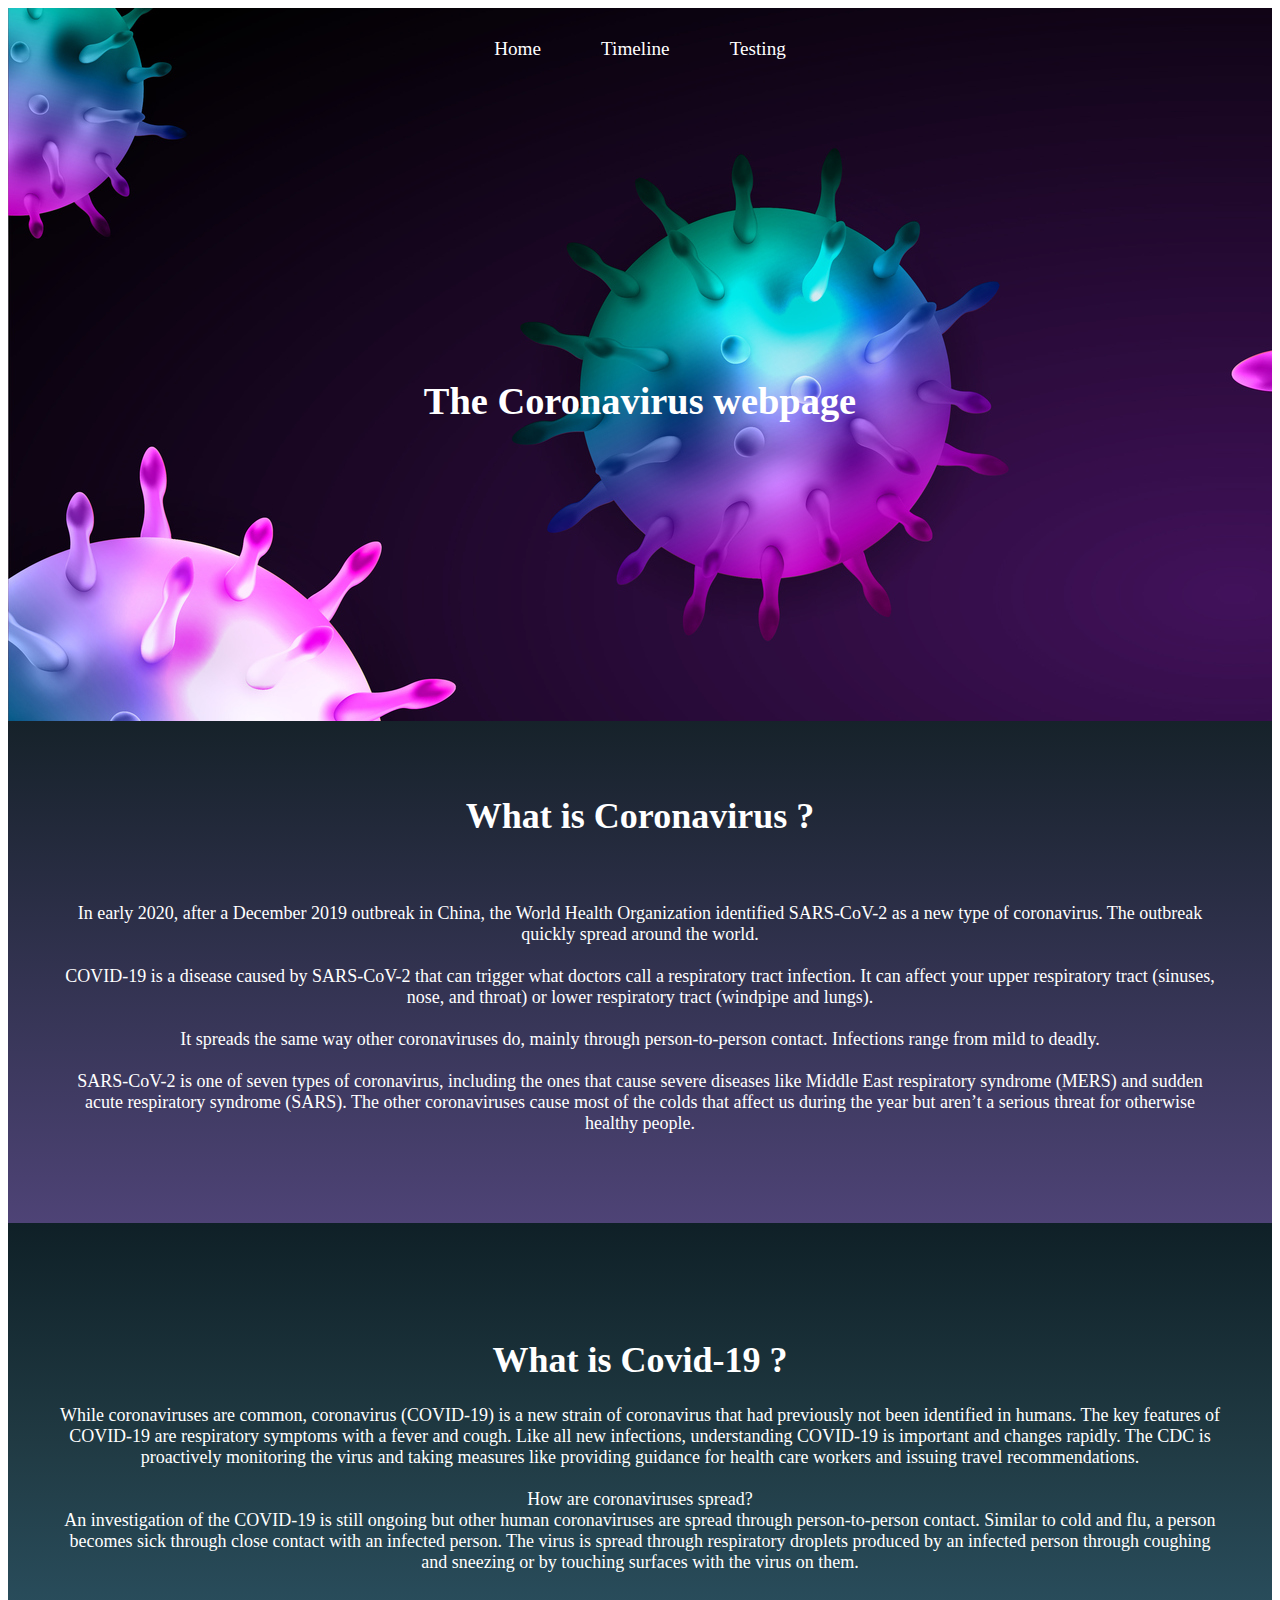
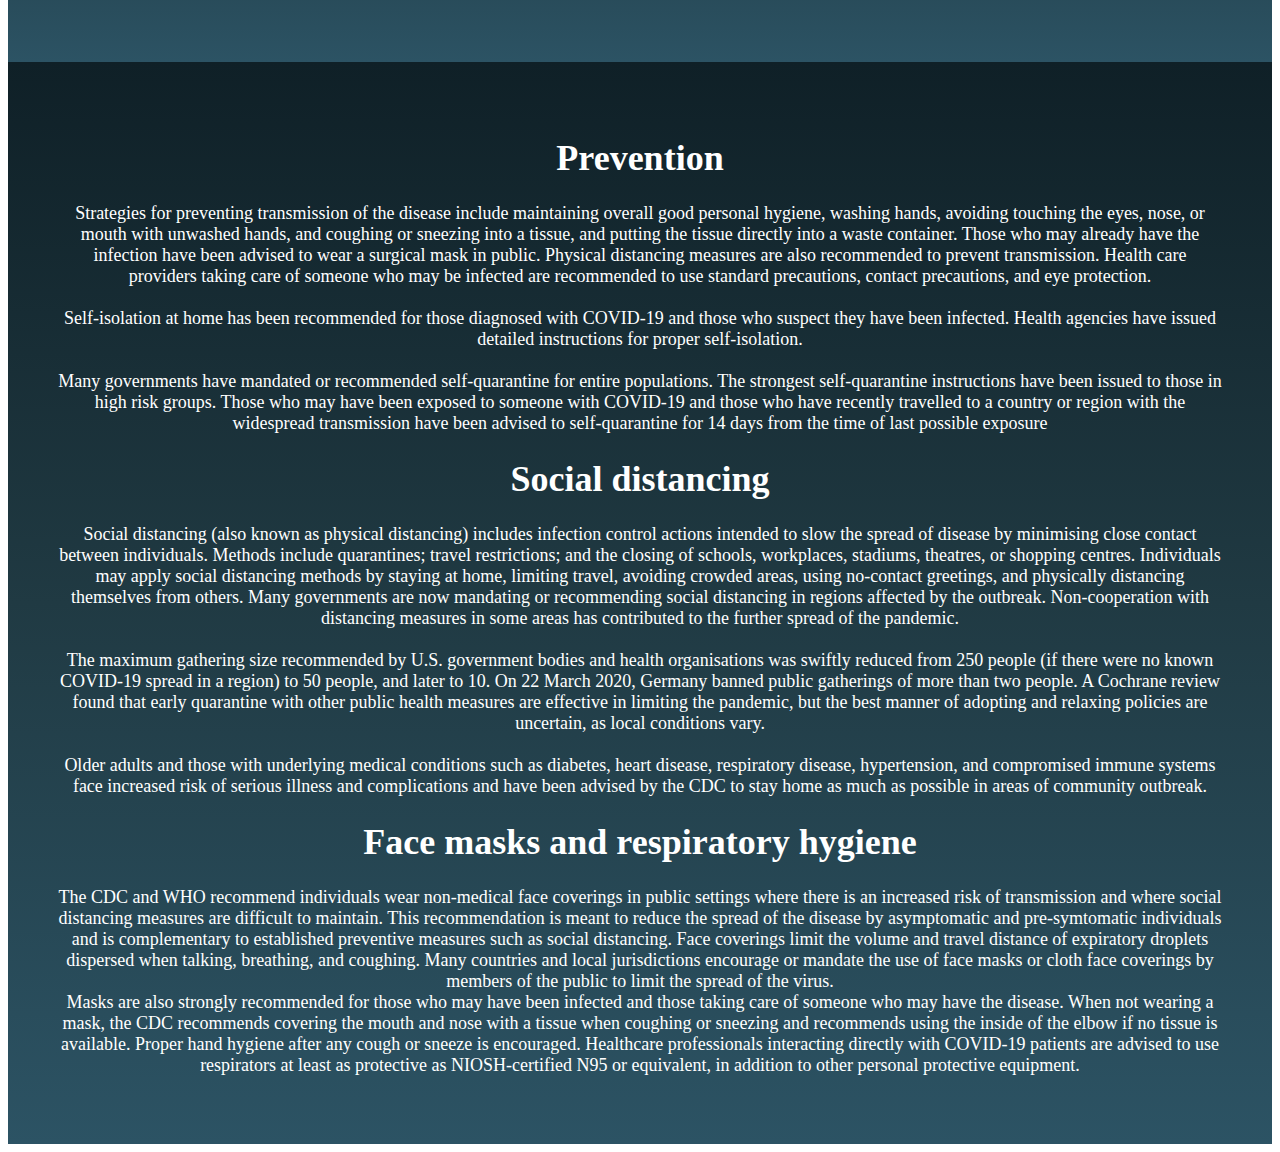
<file: index.html>
<!DOCTYPE html>
<html lang="en">
<head>
    <meta charset="UTF-8">
    <meta http-equiv="X-UA-Compatible" content="IE=edge">
    <meta name="viewport" content="width=device-width, initial-scale=1.0">
    <title>Document</title>
    <link rel="stylesheet" href="styles/styleMain.css">
</head>
<body>

    <section id ="home">
        <div id ="navbar">
            <a href="/">Home</a>
            <a href="/timeline.html">Timeline</a>
            <a href="/testing.html">Testing</a>
        </div> <!--Navbar-->

        <h1> The Coronavirus webpage </h1>
    </section> <!--Home-->


    <section id="info">

        <h1>What is Coronavirus ?</h1>
        <p>
            <br><br>
            In early 2020, after a December 2019 outbreak in China, the World Health Organization identified SARS-CoV-2 as a new type of coronavirus. The outbreak quickly spread around the world.
            <br><br>
            COVID-19 is a disease caused by SARS-CoV-2 that can trigger what doctors call a respiratory tract infection. It can affect your upper respiratory tract (sinuses, nose, and throat) or lower respiratory tract (windpipe and lungs).
            <br><br>
            It spreads the same way other coronaviruses do, mainly through person-to-person contact. Infections range from mild to deadly.
            <br><br>
            SARS-CoV-2 is one of seven types of coronavirus, including the ones that cause severe diseases like Middle East respiratory syndrome (MERS) and sudden acute respiratory syndrome (SARS). The other coronaviruses cause most of the colds that affect us during the year but aren’t a serious threat for otherwise healthy people.
            <br><br>
        </p>

    </section> <!--info-->


    <section id="more_info">

        <br><br>
        <h1>What is Covid-19 ?</h1>
        <p>
            While coronaviruses are common, coronavirus (COVID-19) is a new strain of coronavirus that had previously not been identified in humans. The key features of COVID-19 are respiratory symptoms with a fever and cough. Like all new infections, understanding COVID-19 is important and changes rapidly. The CDC is proactively monitoring the virus and taking measures like providing guidance for health care workers and issuing travel recommendations.
            <br><br>
            How are coronaviruses spread?
            <br>
            An investigation of the COVID-19 is still ongoing but other human coronaviruses are spread through person-to-person contact. Similar to cold and flu, a person becomes sick through close contact with an infected person. The virus is spread through respiratory droplets produced by an infected person through coughing and sneezing or by touching surfaces with the virus on them.
            <br><br> 
    </p>

    </section><!--more_info-->


    <section id="EvenMoreInfo">
        <div id="Prevention">

            <h1>Prevention</h1>
                <p>
                    Strategies for preventing transmission of the disease include maintaining overall good personal hygiene, washing hands, avoiding touching the eyes, nose, or mouth with unwashed hands, and coughing or sneezing into a tissue, and putting the tissue directly into a waste container. Those who may already have the infection have been advised to wear a surgical mask in public. Physical distancing measures are also recommended to prevent transmission. Health care providers taking care of someone who may be infected are recommended to use standard precautions, contact precautions, and eye protection.
                    <br><br>
                    Self-isolation at home has been recommended for those diagnosed with COVID-19 and those who suspect they have been infected. Health agencies have issued detailed instructions for proper self-isolation.
                    <br><br>
                    Many governments have mandated or recommended self-quarantine for entire populations. The strongest self-quarantine instructions have been issued to those in high risk groups. Those who may have been exposed to someone with COVID-19 and those who have recently travelled to a country or region with the widespread transmission have been advised to self-quarantine for 14 days from the time of last possible exposure
                </p>

        </div> <!--Prevention-->

        <div id="Social_distancing">

            <h1>Social distancing</h1>
            <p>
                Social distancing (also known as physical distancing) includes infection control actions intended to slow the spread of disease by minimising close contact between individuals. Methods include quarantines; travel restrictions; and the closing of schools, workplaces, stadiums, theatres, or shopping centres. Individuals may apply social distancing methods by staying at home, limiting travel, avoiding crowded areas, using no-contact greetings, and physically distancing themselves from others. Many governments are now mandating or recommending social distancing in regions affected by the outbreak. Non-cooperation with distancing measures in some areas has contributed to the further spread of the pandemic.
                <br><br>
                The maximum gathering size recommended by U.S. government bodies and health organisations was swiftly reduced from 250 people (if there were no known COVID-19 spread in a region) to 50 people, and later to 10. On 22 March 2020, Germany banned public gatherings of more than two people. A Cochrane review found that early quarantine with other public health measures are effective in limiting the pandemic, but the best manner of adopting and relaxing policies are uncertain, as local conditions vary.
                <br><br>
                Older adults and those with underlying medical conditions such as diabetes, heart disease, respiratory disease, hypertension, and compromised immune systems face increased risk of serious illness and complications and have been advised by the CDC to stay home as much as possible in areas of community outbreak.
            </p>
        </div> <!--Social_distancing-->

        <div id="Face_mask">
            <h1>Face masks and respiratory hygiene</h1>
            <p>
                The CDC and WHO recommend individuals wear non-medical face coverings in public settings where there is an increased risk of transmission and where social distancing measures are difficult to maintain. This recommendation is meant to reduce the spread of the disease by asymptomatic and pre-symtomatic individuals and is complementary to established preventive measures such as social distancing. Face coverings limit the volume and travel distance of expiratory droplets dispersed when talking, breathing, and coughing. Many countries and local jurisdictions encourage or mandate the use of face masks or cloth face coverings by members of the public to limit the spread of the virus.
                <br>
		        Masks are also strongly recommended for those who may have been infected and those taking care of someone who may have the disease. When not wearing a mask, the CDC recommends covering the mouth and nose with a tissue when coughing or sneezing and recommends using the inside of the elbow if no tissue is available. Proper hand hygiene after any cough or sneeze is encouraged. Healthcare professionals interacting directly with COVID-19 patients are advised to use respirators at least as protective as NIOSH-certified N95 or equivalent, in addition to other personal protective equipment.
                </p>
        </div> <!--Face_mask-->

    </section> <!--EvenMoreInfo-->

</body>
</html>
</file>
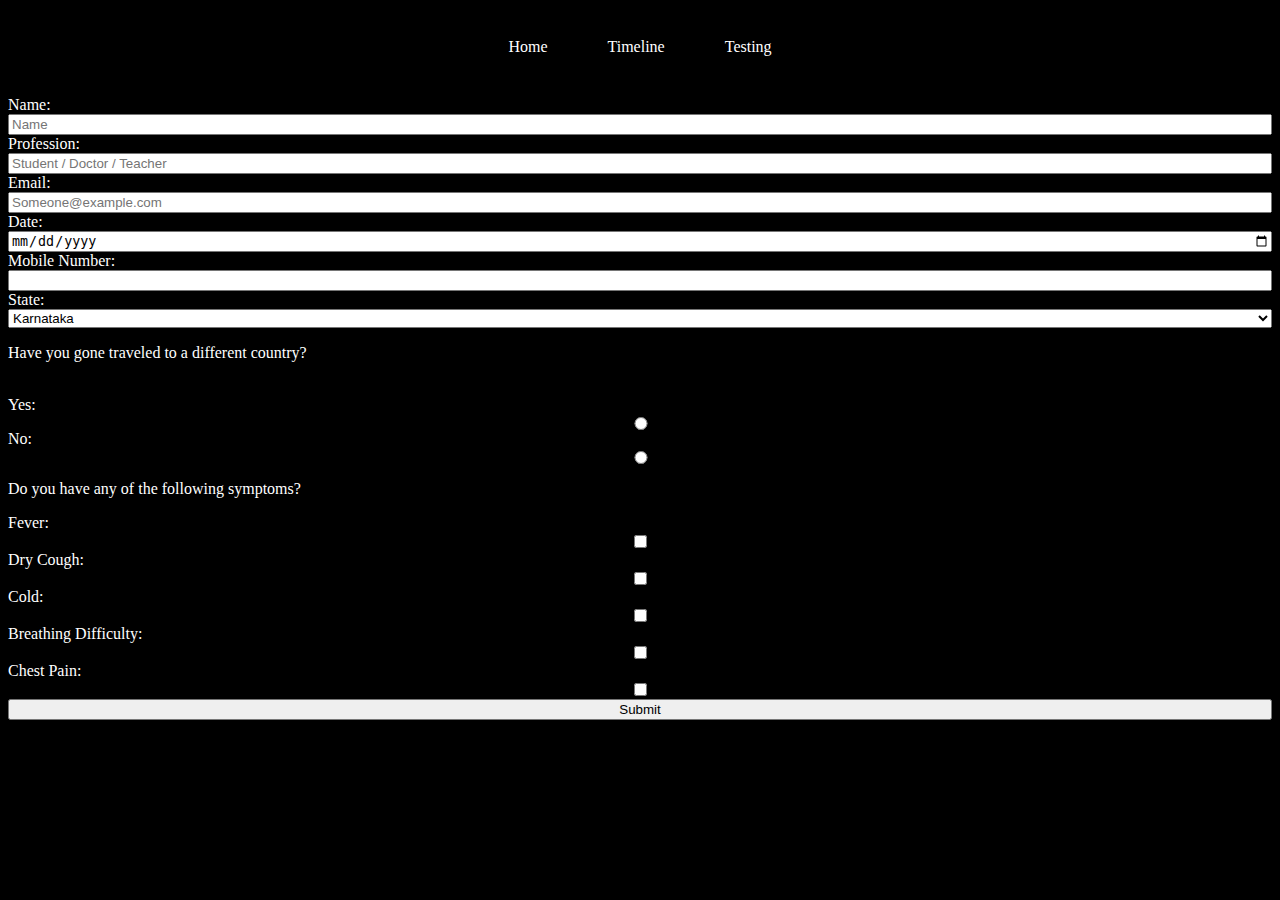
<file: testing.html>
<!DOCTYPE html>
<html lang="en">
<head>
    <meta charset="UTF-8">
    <meta http-equiv="X-UA-Compatible" content="IE=edge">
    <meta name="viewport" content="width=device-width, initial-scale=1.0">
    <link rel="stylesheet" href="styles/styleTesting.css">
    <title>Testing</title>
</head>

<body>
    <section id="container">
        <div id ="navbar">
            <a href="/">Home</a>
            <a href="/timeline.html">Timeline</a>
            <a href="/testing.html">Testing</a>
        </div> <!--Navbar-->

        <form action="testing.html" method="GET">

            <label for="Name">Name: </label>
            <input type="text" name="Name" placeholder="Name">

            <label for="Profession">Profession: </label>
            <input type="text" name="Profession" placeholder="Student / Doctor / Teacher">

            <label for="Email">Email: </label>
            <input type="email" name="Email" placeholder="Someone@example.com">

            <label for="Date">Date: </label>
            <input type="date" name="Date" >

            <label for="Mobile Number">Mobile Number: </label>
            <input type="number" name="mobile number">

            <label for="State">State: </label>
            <select name="Rating">
                <br>
                <option value="Karnataka">Karnataka</option>
                <option value="Kerala">Kerala</option>
                <option value="Tamil Nadu">Tamil Nadu</option>
                <option value="Andhra Pradesh">Andhra Pradesh</option>
                <option value="Maharashtra">Maharashtra</option>
            </select>
            <p>
                Have you gone traveled to a different country?
            </p>
            <br>

            <label for="Yes">Yes: </label>
            <input type="radio" name="yes/no" value="Yes">
            <label for="No">No: </label>
            <input type="radio" name="yes/no" value="No">

            <p>
                Do you have any of the following symptoms?
            </p>

            <label for="Fever">Fever: </label>
            <input type="checkbox" name="Symptom" value="f">
            <label for="Dry Cough">Dry Cough: </label>
            <input type="checkbox" name="Symptom" value="d">
            <label for="Cold">Cold: </label>
            <input type="checkbox" name="Symptom" value="c">
            <label for="Breathing Difficulty">Breathing Difficulty: </label>
            <input type="checkbox" name="Symptom" value="bd">
            <label for="Chest Pain">Chest Pain: </label>
            <input type="checkbox" name="Symptom" value="cp">
            
            <button type="submit" value="submit">Submit</button>
        </form>    

    </section><!--container-->
</body>
</html>
</file>
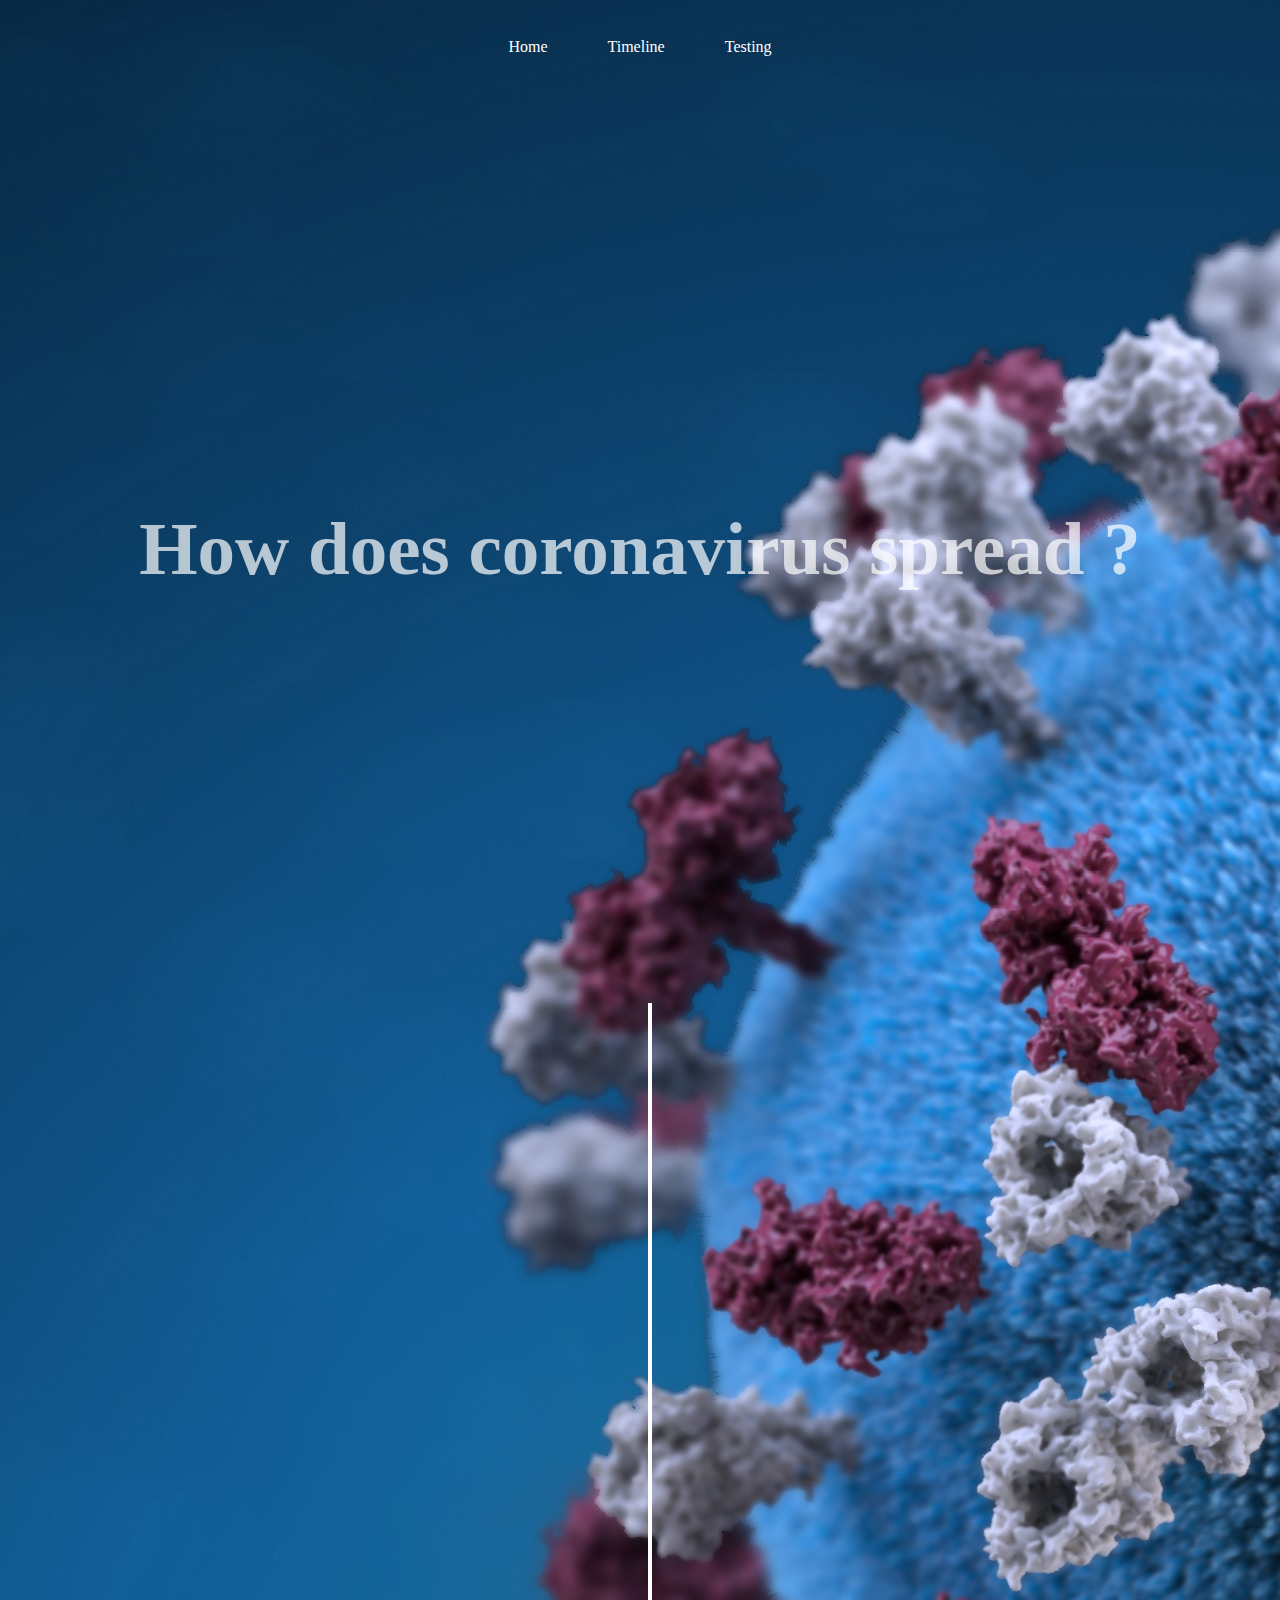
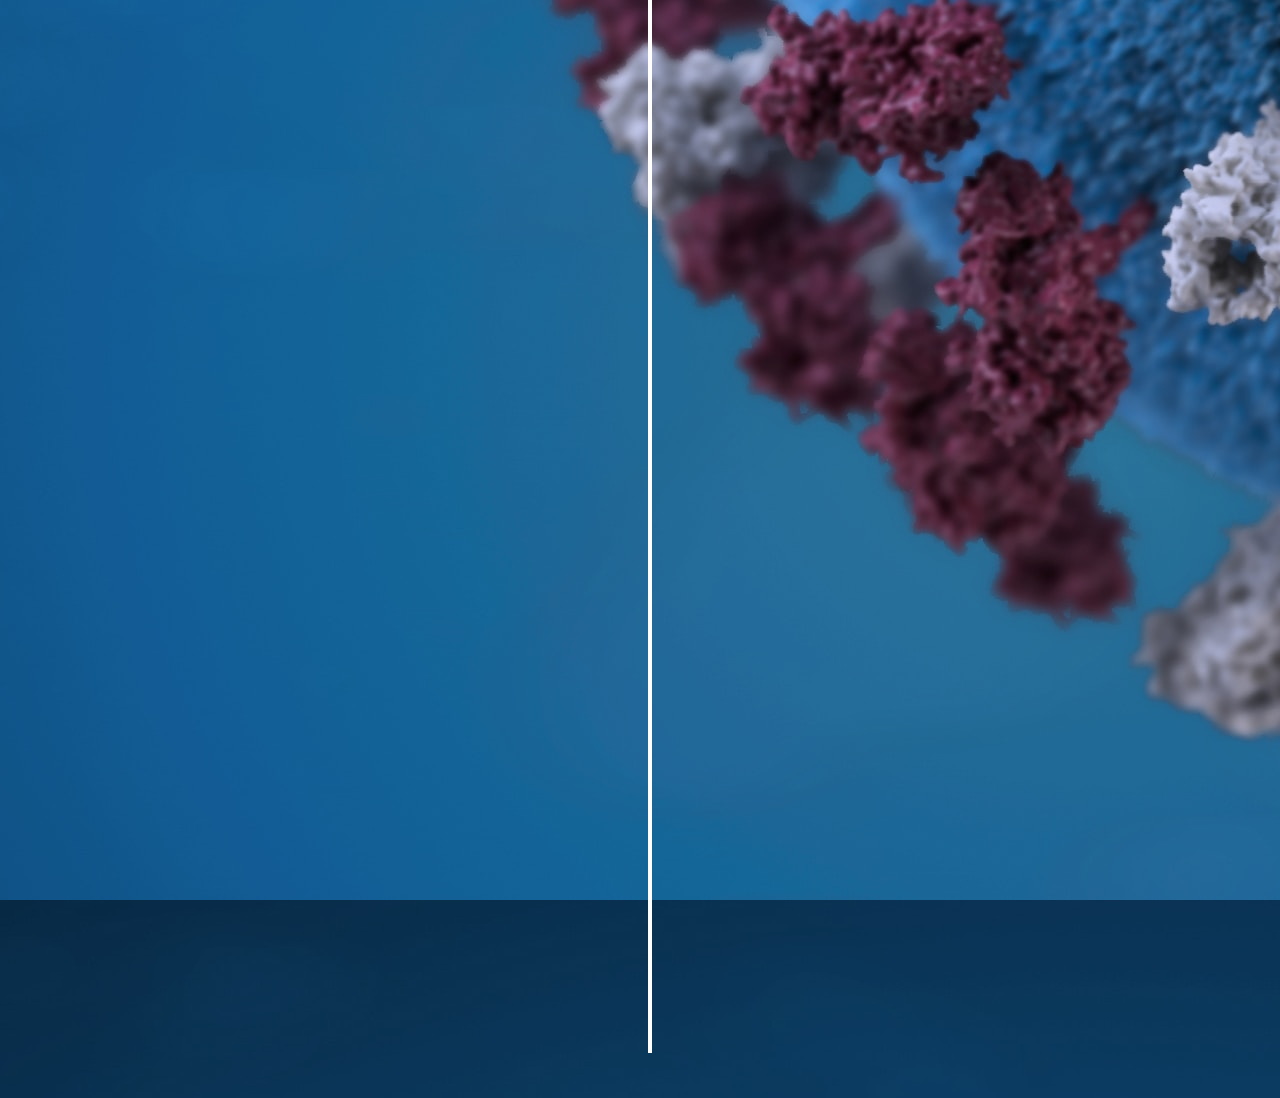
<file: timeline.html>
<!DOCTYPE html>
<html lang="en">
<head>
    <meta charset="UTF-8">
    <meta http-equiv="X-UA-Compatible" content="IE=edge">
    <meta name="viewport" content="width=device-width, initial-scale=1.0">
    <title>Timeline</title>
    <link rel="stylesheet" href="styles/styleTimeline.css">
</head>
<body>
    <section id ="container">

        <div id ="navbar">
            <a href="/">Home</a>
            <a href="/timeline.html">Timeline</a>
            <a href="/testing.html">Testing</a>
        </div> <!--Navbar-->
        <h1>How does coronavirus spread ?</h1>
        <div id="vl"> </div>

        <section id="timeline">
            <ul>
                <li>
                    <div>
                        <time>December 8, 2019</time>
                        A patient in the city of Wuhan sought medical help for pneumonia-like symptoms.
                    </div>
                </li>
                <li>
                    <div>
                        <time>December 29, 2019</time>
                        Local hospitals in Hubei report the first four cases of a “pneumonia of unknown etiology.”
                    </div>
                </li>
                <li>
                    <div>
                        <time>December 31, 2019</time>
                        Wuhan Municipal Health Authorities report a string of pneumonia-like cases in Wuhan, China.
                    </div>
                </li>
                <li>
                    <div>
                        <time>January 1, 2020</time>
                        The seafood market (Huanan Seafood Wholesale Market) that was identified as a suspected center of the outbreak is closed.
                    </div>
                </li>
                <li>
                    <div>
                        <time>January 3, 2020</time>
                        China officially notifies the WHO of an outbreak.
                    </div>
                </li>
                <li>
                    <div>
                        <time>January 13, 2020</time>
                        Thailand reports its first case, a sixty-one year old woman who did not visit the seafood market.
                    </div>
                </li>
                <li>
                    <div>
                        <time>January 14, 2020</time>
                        Wuhan implements screening measures for travelers leaving the city at airports, railway stations, and other passenger terminals.
                    </div>
                </li>
                <li>
                    <div>
                        <time>February 1, 2020</time>
                        First Cases Appear in United States and Europe;
                    </div>
                </li>
                <li>
                    <div>
                        <time>February 3, 2020</time>
                        First Cases Appear in Many More Countries; Travel Bans Spread
                    </div>
                </li>
            </ul>
        </section><!--timeline-->
    </section><!--container-->
    <script src="javascript/script.js"></script>
</body>
</html>
</file>
<file: styles/styleMain.css>
#home{
    background-image: url(../assets/Coronavirus-1.jpg);
    padding-bottom: 20px;
    font-size: larger;
}

#navbar{
    margin: auto;
    display: flex;
    justify-content: center;
}

#navbar a{
    margin: 30px;
    padding-bottom:10px ;
    text-decoration: none;
    color: white;
}

#navbar a:hover{
    border-bottom: 2px solid white;
}

#home h1{
    color: white;
    text-align: center;
    padding-top: 20%;
    padding-bottom: 20%;
}

#info{
    font-size: large;
    padding: 50px;
    background: linear-gradient(to bottom, #16222a, #4e4376);
    color: white;
    text-align: center;
}
#more_info{
    font-size: large;
    padding: 50px;
    background: linear-gradient(to bottom, #0f2027, #203a43, #2c5364);
    color: white;
    text-align: center;
}
#EvenMoreInfo{
    font-size: large;
    padding: 50px;
    background: linear-gradient(to bottom, #0f2027, #203a43, #2c5364);
    color: white;
    text-align: center;
}
</file>
<file: styles/styleTesting.css>
html{
    background-color: black;
    color: white;
}
#navbar{
    margin: auto;
    display: flex;
    justify-content: center;
}

#navbar a{
    margin: 30px;
    padding-bottom:10px ;
    text-decoration: none;
    color: white;
}

#navbar a:hover{
    border-bottom: 2px solid white;
}

form{
    display: flex;
    flex-direction: column;
}
</file>
<file: styles/styleTimeline.css>
html{
    font-size: 16px;
    background: url(../assets/corona-3.jpg);
    overflow-x: hidden;
    color: rgba(255, 255, 255, 0.705);
}

#navbar{
    margin: auto;
    display: flex;
    justify-content: center;
}

#navbar a{
    margin: 30px;
    padding-bottom:10px ;
    text-decoration: none;
    color: white;
}

#navbar a:hover{
    border-bottom: 2px solid white;
}

h1{
    padding-top: 40vh;
    padding-bottom: 40vh;
    font-size: 75px;
    text-align: center;
}

#vl{
    position: absolute;
    height: 1650px;
    border-left: 4px solid white;
    margin-left: 50vw;
}

#timeline li{
    list-style: none;
}

#timeline li div{
    position: relative;
    width: 25vw;
    min-width: 200px;
    max-width: 250px;
    padding: 10px;
    margin: 50px;
    background-color:lightcoral ;
    word-spacing: 110%;
    line-height: 150%;
    border-radius: 7px;
    transition: 500ms;
}

#timeline li:nth-child(odd) div{
    visibility: hidden;
    opacity: 0;
    left: -20vw;
}

#timeline li:nth-child(even) div{
    visibility: hidden;
    opacity: 0;
    left: 65vw;
}

#timeline li:nth-child(even).view div{
    visibility: visible;
    opacity: 1;
    transform: translate(-15vw, 0);
}

#timeline li:nth-child(odd).view div{
    visibility: visible;
    opacity: 1;
    transform: translate(20vw, 0);
}

time{
    display: block;
    padding: 10px;
    color: black;
    background-color: rgb(233, 233, 93);
    margin-bottom: 5px;
    border-radius: 5px;
}
</file>
